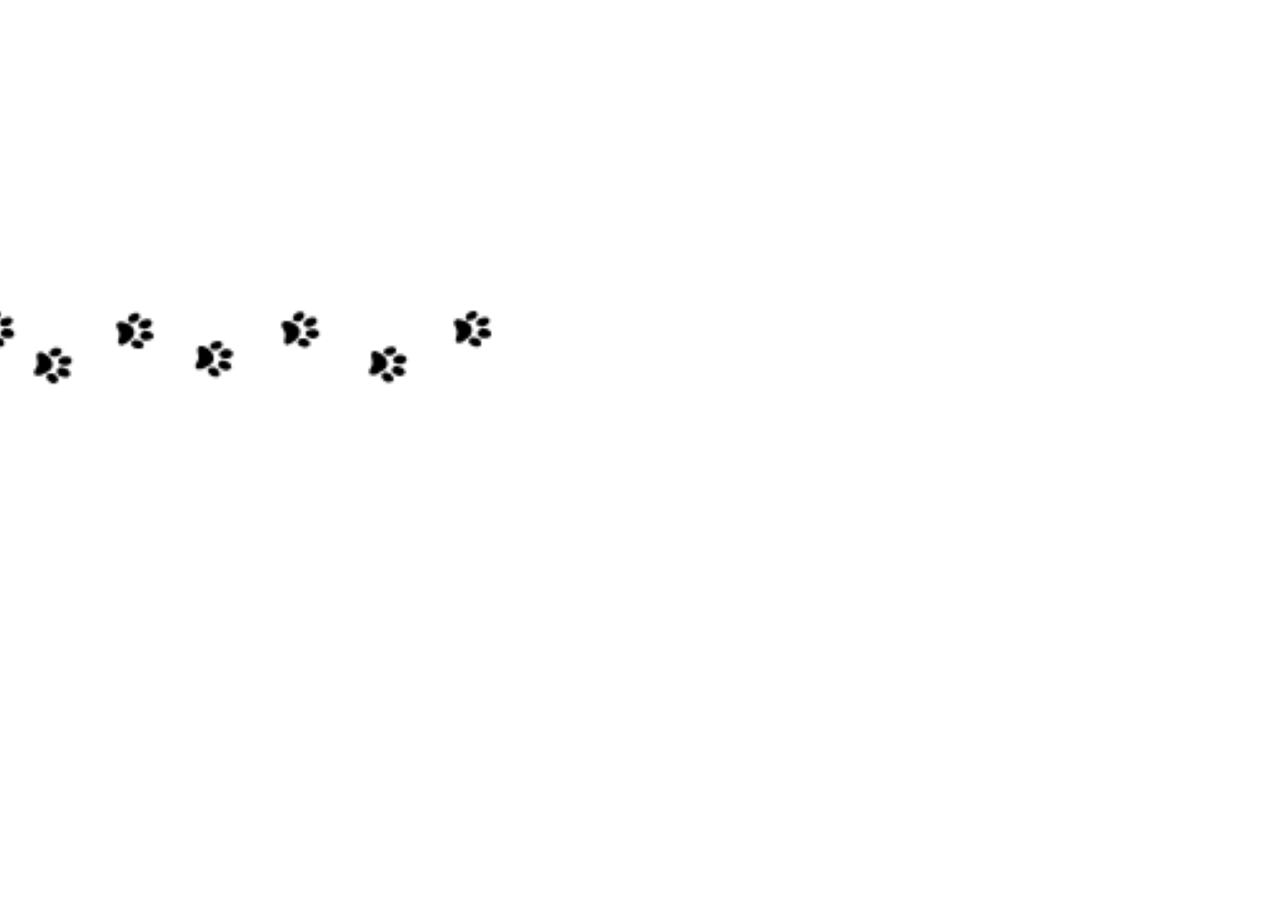
<file: index.html>
<!DOCTYPE html>
<html lang="en">

<head>
    <meta charset="UTF-8">
    <meta name="viewport" content="width=device-width, initial-scale=1.0">
    <meta name="author" content="Francis Saria">
    <title>P. A. W. S.</title>
    <link rel="stylesheet" href="style.css">
    <link rel="icon" type="image/png" href="img/paws-logo-home.png" id="paws-logo-title">
</head>

<body>

    <!--INTRO-->
    <div id="intro">
        <img src="img/intro-dog-prints1.png" id="intro-dog-prints1">
    </div>

    <!--HOME PAGE-->
        <div id="main"style="display: none; opacity: 0;">
            <img src="img/paws-logo-home.png" id="paws-logo-home-image">
            <h1>Welcome to the Play and Wag Society!</h1>
        </div>
    
    

    <script src="script.js"></script>
</body>

</html>
</file>
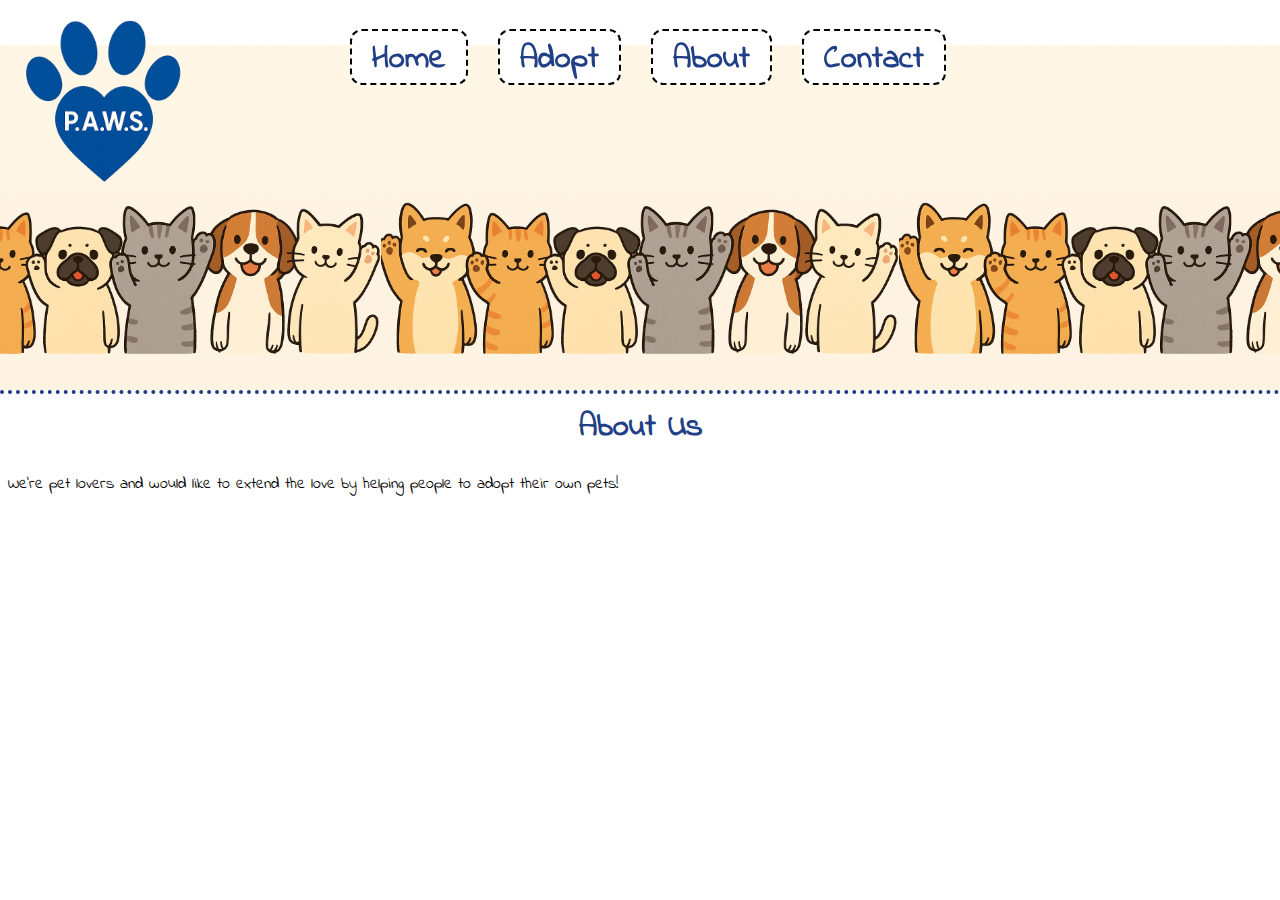
<file: about.html>
<!DOCTYPE html>
<html lang="en">
<head>
  <meta charset="UTF-8">
  <meta name="viewport" content="width=device-width, initial-scale=1.0">
  <title>PAWS - About Us</title>
  <link rel="stylesheet" href="style.css">
</head>
<body>
  <img src="img/paws-logo-home.png" id="paws-logo-menu-image">
    <div>
        <div id="paws-menu-background-image"></div>
        <ul id="home-menus">
            <li><a href="home.html">Home</a></li>
            <li><a href="adopt.html">Adopt</a></li>
            <li><a href="about.html">About</a></li>
            <li><a href="contact.html">Contact</a></li>
        </ul>
    </div>
  <h1>About Us</h1>
  <p>We're pet lovers and would like to extend the love by helping people to adopt their own pets!</p>
</body>
</html>
</file>
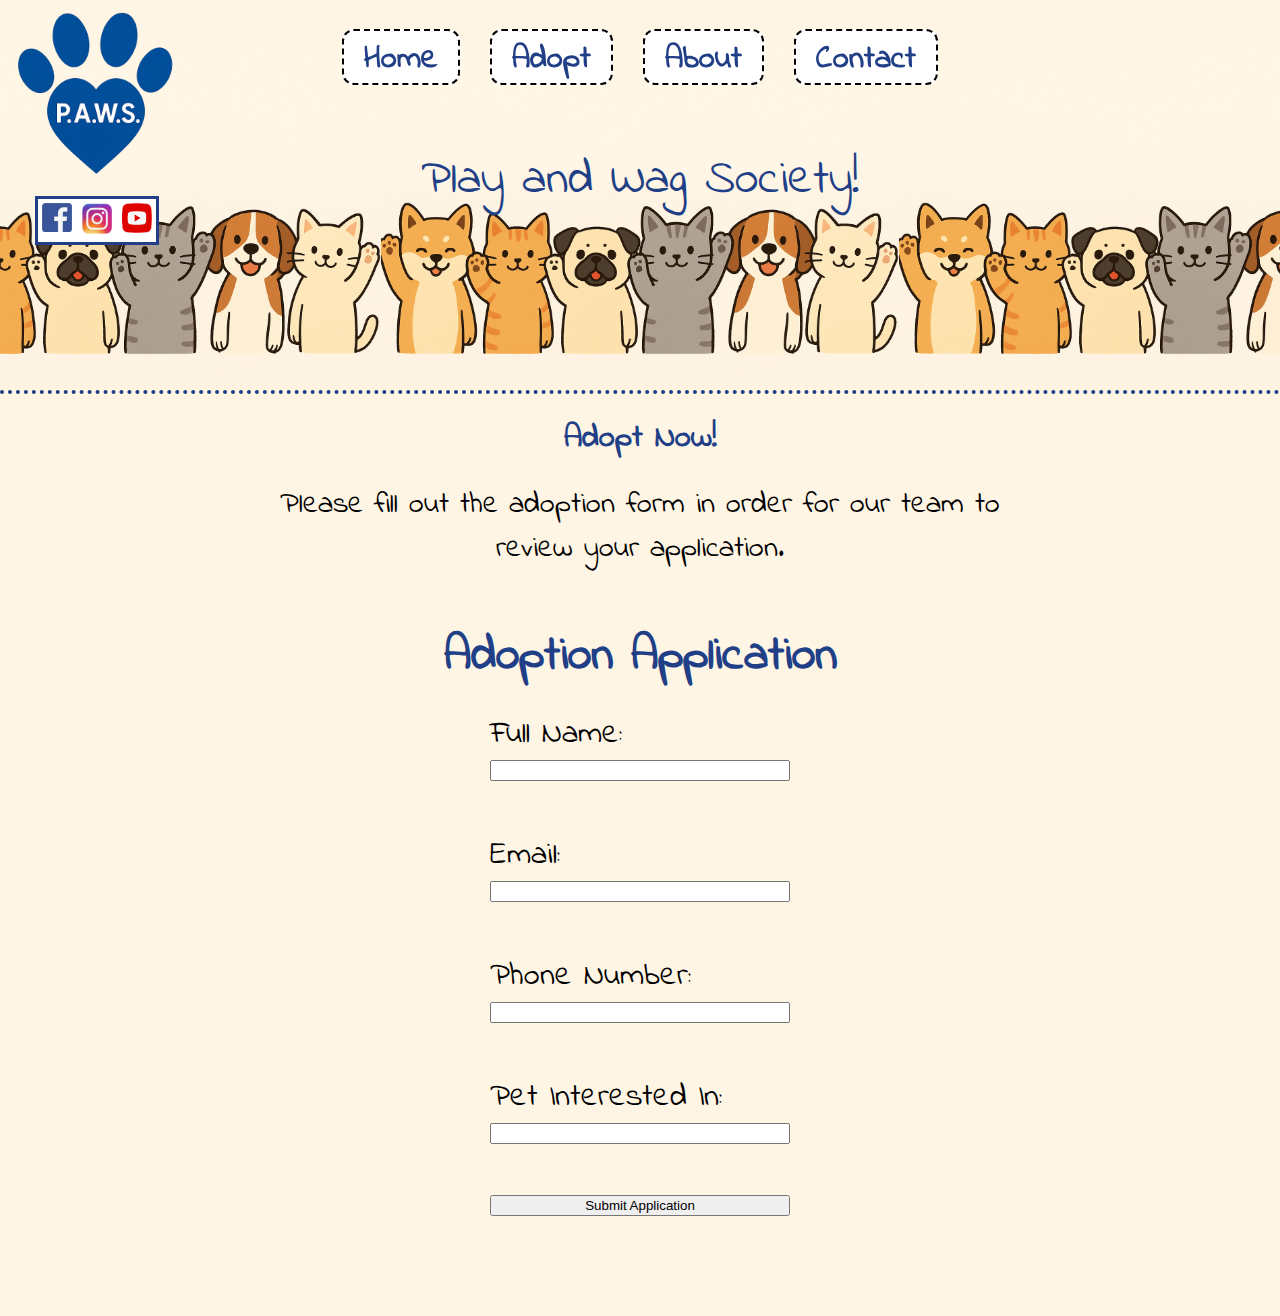
<file: adopt.html>
<!DOCTYPE html>
<html lang="en">
<head>
  <meta charset="UTF-8">
  <meta name="viewport" content="width=device-width, initial-scale=1.0">
  <title>PAWS - Adopt</title>
  <link rel="stylesheet" href="style.css">
</head>
<body id="main-body">
    <header id="banner">
    <div id="banner-logo-and-quote">
    <img src="img/paws-logo-home.png" id="paws-logo-menu-image" alt="PAWS Logo">
    <div id="social-media-icons">
      <a href="https://facebook.com" target="_blank" rel="noopener">
      <img src="img/fb-icon.png" alt="Facebook">
      </a>
      <a href="https://instagram.com" target="_blank" rel="noopener">
      <img src="img/ig-icon.png" alt="Instagram">
      </a>
      <a href="https://youtube.com" target="_blank" rel="noopener">
      <img src="img/yt-icon.png" alt="YouTube">
      </a>
    </div>
    <p id="banner-quote">
        Play and Wag Society!
    </p>
    </div>
      <div id="paws-menu-background-image"></div>
  </header>
  <ul id="home-menus">
        <li><a href="home.html">Home</a></li>
        <li><a href="adopt.html">Adopt</a></li>
        <li><a href="about.html">About</a></li>
        <li><a href="contact.html">Contact</a></li>
  </ul>
  <h1>Adopt Now!</h1>
  <p id="adopt-body">
    Please fill out the adoption form in order 
    for our team to review your application.
  </p>

  <h2>Adoption Application</h2>

<form action="adoptthankyou.html" method="get" id="adoption-form">
  <label for="name">Full Name:</label>
  <input type="text" id="name" name="name" required>
  <br>
  <label for="email">Email:</label>
  <input type="email" id="email" name="email" required>
  <br>
  <label for="phone">Phone Number:</label>
  <input type="tel" id="phone" name="phone">
  <br> 
  <label for="pet">Pet Interested In:</label>
  <input type="text" id="pet" name="pet">
  <br>
  <button type="submit">Submit Application</button>
</form>
</body>
</html>
</file>
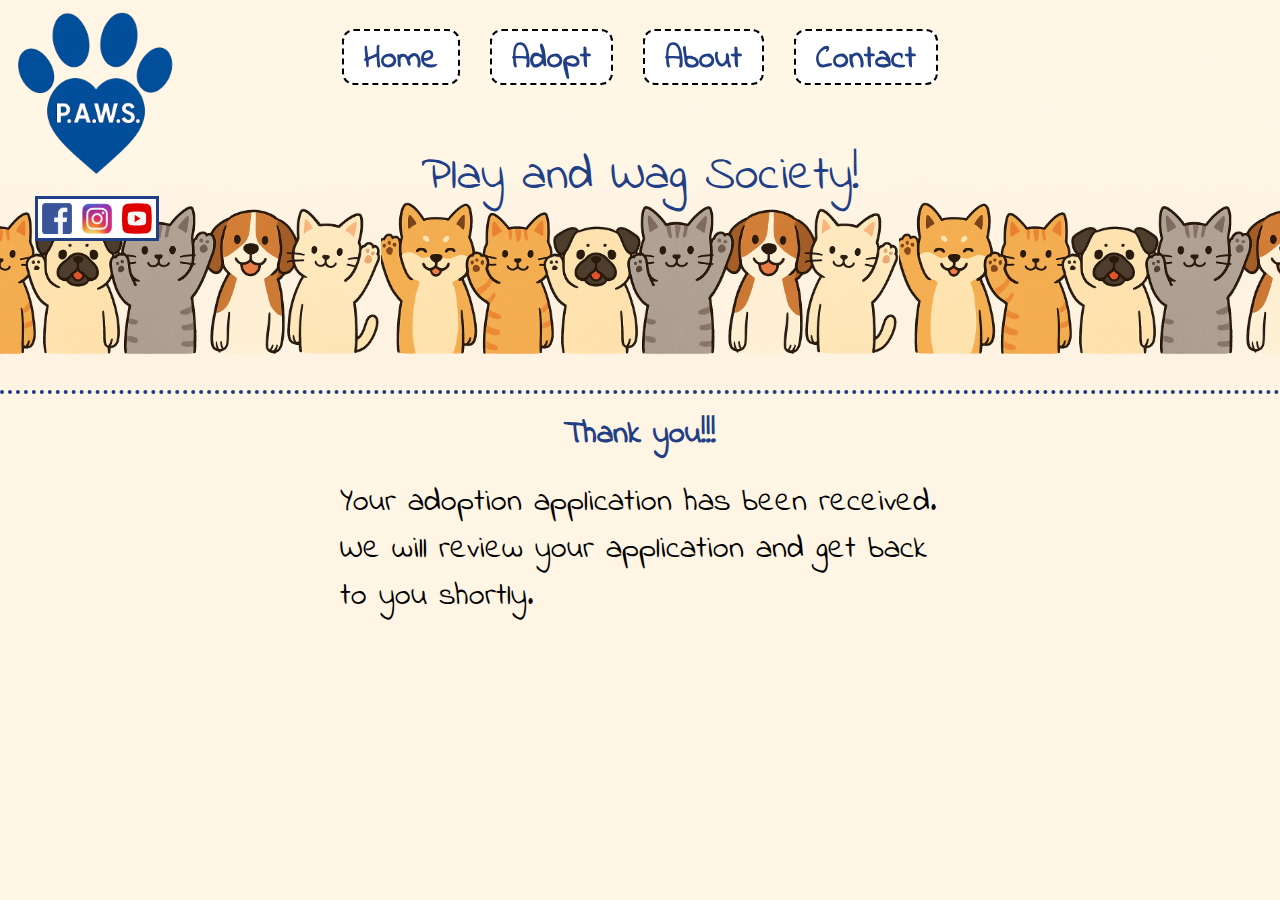
<file: adoptthankyou.html>
<!DOCTYPE html>
<html lang="en">
<head>
  <meta charset="UTF-8">
  <meta name="viewport" content="width=device-width, initial-scale=1.0">
  <title>PAWS - Adopt</title>
  <link rel="stylesheet" href="style.css">
</head>
<body id="main-body">
    <header id="banner">
    <div id="banner-logo-and-quote">
    <img src="img/paws-logo-home.png" id="paws-logo-menu-image" alt="PAWS Logo">
    <div id="social-media-icons">
        <img src="img/fb-icon.png" id="fb-icon">
        <img src="img/ig-icon.png" id="ig-icon">
        <img src="img/yt-icon.png" id="yt-icon">
    </div>
    <p id="banner-quote">
        Play and Wag Society!
    </p>
    </div>
      <div id="paws-menu-background-image"></div>
  </header>
  <ul id="home-menus">
        <li><a href="home.html">Home</a></li>
        <li><a href="adopt.html">Adopt</a></li>
        <li><a href="about.html">About</a></li>
        <li><a href="contact.html">Contact</a></li>
  </ul>
  <h1>Thank you!!!</h1>
  <p id="adopt-thank-you-info">
    Your adoption application has been received. 
    We will review your application and get back to you shortly.
  </p>
</body>
</html>
</file>
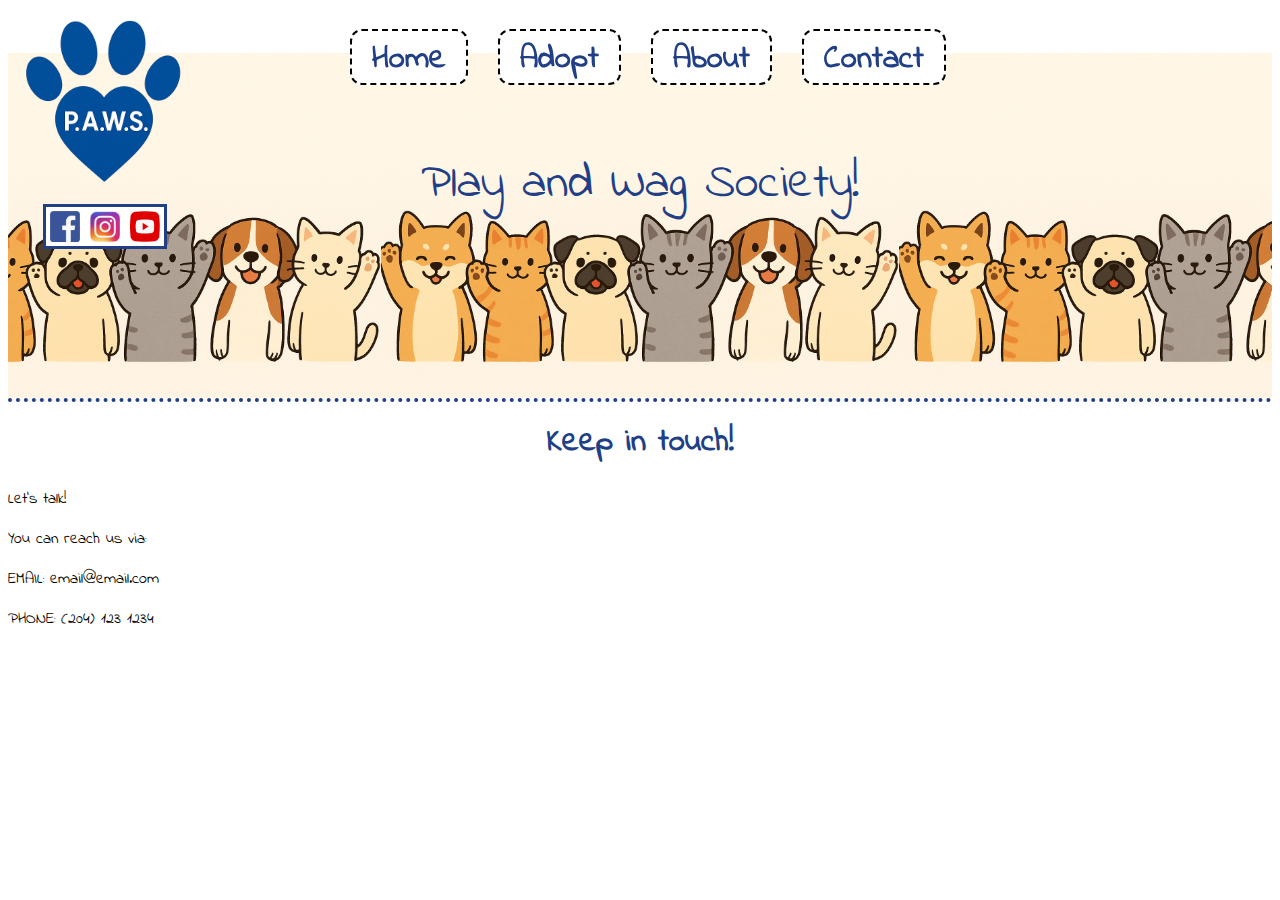
<file: contact.html>
<!DOCTYPE html>
<html lang="en">
<head>
  <meta charset="UTF-8">
  <meta name="viewport" content="width=device-width, initial-scale=1.0">
  <title>PAWS - Contact Us</title>
  <link rel="stylesheet" href="style.css">
</head>
<body>
    <header id="banner">
    <div id="banner-logo-and-quote">
    <img src="img/paws-logo-home.png" id="paws-logo-menu-image" alt="PAWS Logo">
    <div id="social-media-icons">
        <img src="img/fb-icon.png" id="fb-icon">
        <img src="img/ig-icon.png" id="ig-icon">
        <img src="img/yt-icon.png" id="yt-icon">
    </div>
    <p id="banner-quote">
        Play and Wag Society!
    </p>
    </div>
      <div id="paws-menu-background-image"></div>
      <ul id="home-menus">
        <li><a href="home.html">Home</a></li>
        <li><a href="adopt.html">Adopt</a></li>
        <li><a href="about.html">About</a></li>
        <li><a href="contact.html">Contact</a></li>
      </ul>
  </header>
  <h1>Keep in touch!</h1>
  <p>Let's talk!</p>
  <p>You can reach us via:</p>
  <p>EMAIL: email@email.com</p>
  <p>PHONE: (204) 123 1234</p>
</body>
</html>
</file>
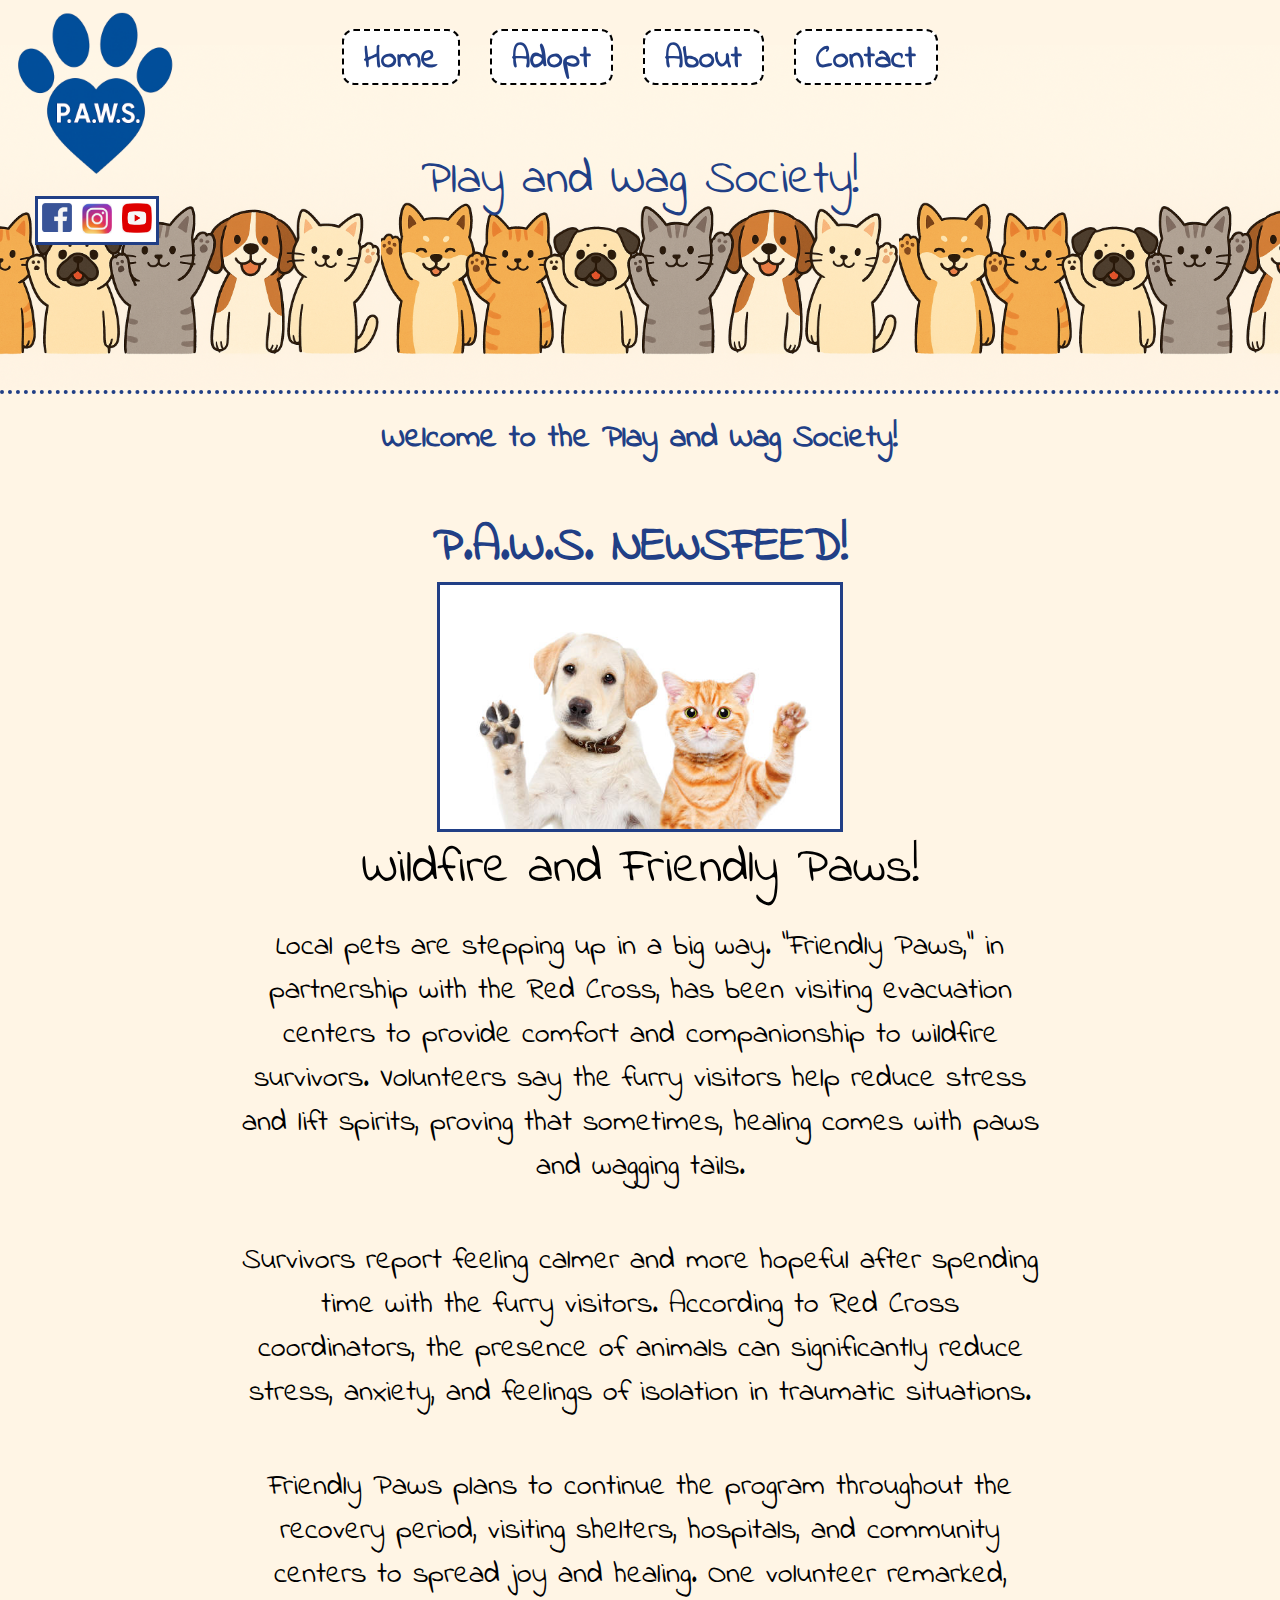
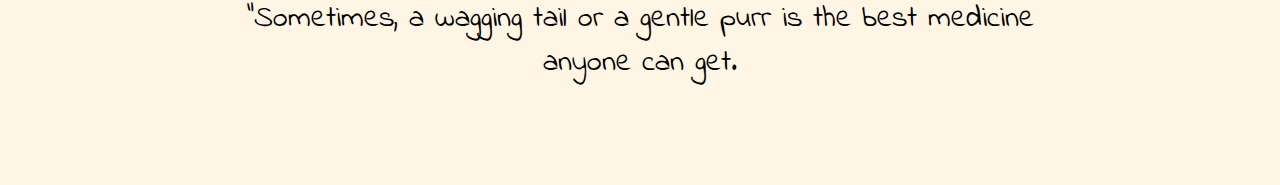
<file: home.html>
<!DOCTYPE html>
<html lang="en">

<head>
    <meta charset="UTF-8">
    <meta name="viewport" content="width=device-width, initial-scale=1.0">
    <title>PAWS - Main Page</title>
    <link rel="stylesheet" href="style.css">
</head>
<body id="main-body">
    <header id="banner">
    <div id="banner-logo-and-quote">
    <img src="img/paws-logo-home.png" id="paws-logo-menu-image" alt="PAWS Logo">
    <div id="social-media-icons">
      <a href="https://facebook.com" target="_blank" rel="noopener">
      <img src="img/fb-icon.png" alt="Facebook">
      </a>
      <a href="https://instagram.com" target="_blank" rel="noopener">
      <img src="img/ig-icon.png" alt="Instagram">
      </a>
      <a href="https://youtube.com" target="_blank" rel="noopener">
      <img src="img/yt-icon.png" alt="YouTube">
      </a>
    </div>
    <p id="banner-quote">
        Play and Wag Society!
    </p>
    </div>
      <div id="paws-menu-background-image"></div>
    </header>
    <ul id="home-menus">
        <li><a href="home.html">Home</a></li>
        <li><a href="adopt.html">Adopt</a></li>
        <li><a href="about.html">About</a></li>
        <li><a href="contact.html">Contact</a></li>
    </ul>

    <h1>
        Welcome to the Play and Wag Society!
    </h1>
    <h2>
        P.A.W.S. NEWSFEED!
    </h2>
    <img src="img/dog-and-cat-paws-up.jpg" id="dog-and-cat-paws-up">
    <div id="news1">
    <p id="news1-title">
        Wildfire and Friendly Paws!
    </p>
    <p id="news1-body1">
        Local pets are stepping up in a big way. “Friendly Paws,” in partnership 
        with the Red Cross, has been visiting evacuation centers to provide comfort 
        and companionship to wildfire survivors. Volunteers say the furry visitors 
        help reduce stress and lift spirits, proving that sometimes, healing comes 
        with paws and wagging tails.
    </p>
    <p id="news1-body2">
        Survivors report feeling calmer and more hopeful after spending time with 
        the furry visitors. According to Red Cross coordinators, the presence of 
        animals can significantly reduce stress, anxiety, and feelings of isolation 
        in traumatic situations.
    </p>

    <p id="news1-body3">
        Friendly Paws plans to continue the program throughout the recovery period, 
        visiting shelters, hospitals, and community centers to spread joy and 
        healing. One volunteer remarked, “Sometimes, a wagging tail or a gentle 
        purr is the best medicine anyone can get.
    </p>
    </div>

    <script src="script.js"></script>
</body>

</html>
</file>
<file: style.css>
@font-face{
    font-family: 'indie-flower';
    src: url(fonts/IndieFlower-Regular.ttf);
}

@keyframes slideAndHide {
    0% {
        left: -200%;
        opacity: 1;
    }
    70% {
        left: 0;
        opacity: 1;
    }
    100% {
        left: 100%;
        opacity: 0;
    }
}

@media (max-width: 768px) {
    #home-menus {
        font-size: 1rem;
        gap: 10px;
        padding: 10px;
    }
    #home-menus a {
        font-size: 0.9rem;
        padding-left: 10px;
        padding-right: 10px;
    }
    #social-media-icons {
        gap: 5px;
        padding: 3px;
        margin-left: 20px;
    }
}

@media (max-width: 480px) {
    #home-menus {
        font-size: 0.9rem;
        gap: 5px;
        flex-wrap: nowrap;
        overflow-x: auto;
        white-space: nowrap;
        padding: 5px;
        align-items: center;
    }
    #home-menus a {
        font-size: 0.9rem;
        padding-left: 10px;
        padding-right: 10px;
    }
    #social-media-icons {
        gap: 5px;
        padding: 3px;
        margin-left: 20px;
    }
}

@media (max-width: 768px) {
    #news1-body1,
    #news1-body2,
    #news1-body3 {
        margin-left: 20px;
        margin-right: 20px;
    }
}

@media (max-width: 480px) {
    #news1-body1,
    #news1-body2,
    #news1-body3 {
        margin-left: 10px;
        margin-right: 10px;
    }
}

img {
  max-width: 100%;
  height: auto;
}

#main-body {
  margin: 0;
  margin-bottom: 100px;
  padding: 0;
  height: 100%;
  font-family: sans-serif;
  background-color: #fff5e5;
}


/*INTRO*/
#intro {
  position: center;
  inset: 0;
  background: #ffffff;
  display: flex;
  justify-content: center;
  align-items: center;
  z-index: 999;
}

.intro {
    font-size: clamp(1rem, 3vw, 1.5rem);
    line-height: 1.6;
    text-align: center;
    margin: 10px auto;
    max-width: 600px;
}

#intro-dog-prints1 {
    position: relative;
    left: -100%;
    margin-top: 20%;
    opacity: 1;
    animation: slideAndHide 4s forwards;
}

#main {
    opacity: 0;
    display: none;
    transition: opacity 3s ease;
}

.paws-logo-home {
    text-align: center;
}

#paws-logo-home-image {
    display: block;
    margin: 0 auto;
    width: clamp(150px, 60%, 580px);
    height: auto;
}

h1 {
    font-family: 'indie-flower', sans-serif;
    font-size: clamp(2rem, 2.5vw, 2rem);
    text-align: center;
    color: #213f86;
    display: block;
    margin-top: 200px;
}

h2 {
    font-family: 'indie-flower', sans-serif;
    font-size: clamp(1.5rem, 5vw, 3rem);
    text-align: center;
    color: #213f86;
    display: block;
    margin-top: 50px;
    margin-bottom: 0px;
}

p {
    font-family: 'indie-flower', sans-serif;
}

#banner {
    position: relative;
    top: 0;
    width: 100%;
    z-index: 1000;
    margin-bottom: 180px;
    transition: all 0.3s ease;
}

#banner-quote {
    font-size: clamp(3rem, 5vw, 3rem);
    color: #213f86;
    margin: 0;
    margin-top: -100px;
    margin-bottom: 55px;
    text-align: center;
    width: 100%;
}

#paws-logo-menu-image {
    width: clamp(100px, 15vw, 200px);
    height: auto;
}

#social-media-icons {
    display: flex;
    flex-wrap: wrap;
    justify-content: left;
    top: clamp(100px, 15vw, 200px);
    z-index: 2000;
    gap: 10px;
    padding: 4px;
    background-color: white;
    border: solid #213f86;
    width: fit-content;
    margin: 0 35px;
}

#social-media-icons img {
    width: clamp(10px, 5vw, 30px);
    height: auto;
    cursor: pointer;
}

#paws-menu-background-image {
    position: absolute;
    top: 45px;
    left: 0;
    width: 100%;
    height: clamp(200px, 35vw, 345px);
    background-image: url('img/cartoon-paws-up.png');
    background-repeat: repeat-x;
    background-position: top;
    background-size: contain;
    z-index: -1;
    border-bottom: 4px dotted #213f86;
}

#menu{
    display: block;
    opacity: 0;
    transition: opacity 1s ease;
    background-color: transparent;
}

#home-menus {
    font-family: 'indie-flower', sans-serif;
    font-size: clamp(2rem, 5vw, 3rem);
    font-weight: bold;
    color: #213f86;
    list-style: none;
    padding: 0;
    margin: -0.5px 0 50px 0;
    display: flex;
    justify-content: center;
    gap: 30px;
    top: 20px;
    position: fixed;
    z-index: 1000;
    padding-bottom: 10px;
    width: 100%;
    margin-left: auto;
    margin-right: auto;
}

#home-menus a {
    text-decoration: none;
    font-size: clamp(2rem, 3vw, 2rem);
    color: #213f86;
    background-color: #ffffff;
    border-radius: 12px;
    border: 2px dashed #000000;
    padding-top: 5px;
    padding-left: 20px;
    padding-right: 20px;
}

#home-menus a:hover {
    background-color: #213f86;
    color: #ffffff;
    transform: scale(1.05);
    border: 3px solid #000000;
}



/*MAIN PAGE*/
#dog-and-cat-paws-up {
    display: block;
    margin: 0 auto;
    border: 3px solid #213f86;
    width: 400px;
    height: auto;
    max-width: none;
}

#news1-title {
    max-width: 800px;
    margin: 0 auto 20px;
    padding: 0 20px;
    text-align: center;
    font-size: 50px;
}

#news1-body1 {
    max-width: 800px;
    margin: 0 auto 50px;
    padding: 0 20px;
    text-align: center;
    font-size: 30px;
}

#news1-body2 {
    max-width: 800px;
    margin: 0 auto 50px;
    padding: 0 20px;
    text-align: center;
    font-size: 30px;
}

#news1-body3 {
    max-width: 800px;
    margin: 0 auto 50px;
    padding: 0 20px;
    text-align: center;
    font-size: 30px;
}



/*ADOPT PAGE*/
#adopt-body {
    max-width: 800px;
    margin: auto;
    padding: 0 20px;
    text-align: center;
    font-size: 30px;
}

#adoption-form {
    font-family: 'indie-flower', sans-serif;
    font-size: clamp(1.5rem, 5vw, 2rem);
    font-style: bold;
    color: #000000;
    display: flex;
    flex-direction: column;
    gap: 2px;
    max-width: 300px;
    margin: 20px auto;
}

#adopt-thank-you-info {
    font-family: 'indie-flower', sans-serif;
    font-size: clamp(1.5rem, 5vw, 2rem);
    color: #000000;
    max-width: 600px;
    margin: 20px auto 0 auto;
}

/*ABOUT PAGE*/
.about-body {
    max-width: 800px;
    margin: auto;
    padding: 0 20px;
    text-align: center;
    text-indent: 2em;
    font-size: 30px;
}

#about-img1 {
    display: block;
    margin: 0 auto;
    border: 3px solid #213f86;
    width: 400px;
    height: auto;
    max-width: none;
}

/*CONTACT PAGE*/
#contact-body {
    max-width: 800px;
    margin: auto;
    padding: 0 20px;
    text-align: center;
    font-size: 30px;
}
</file>
